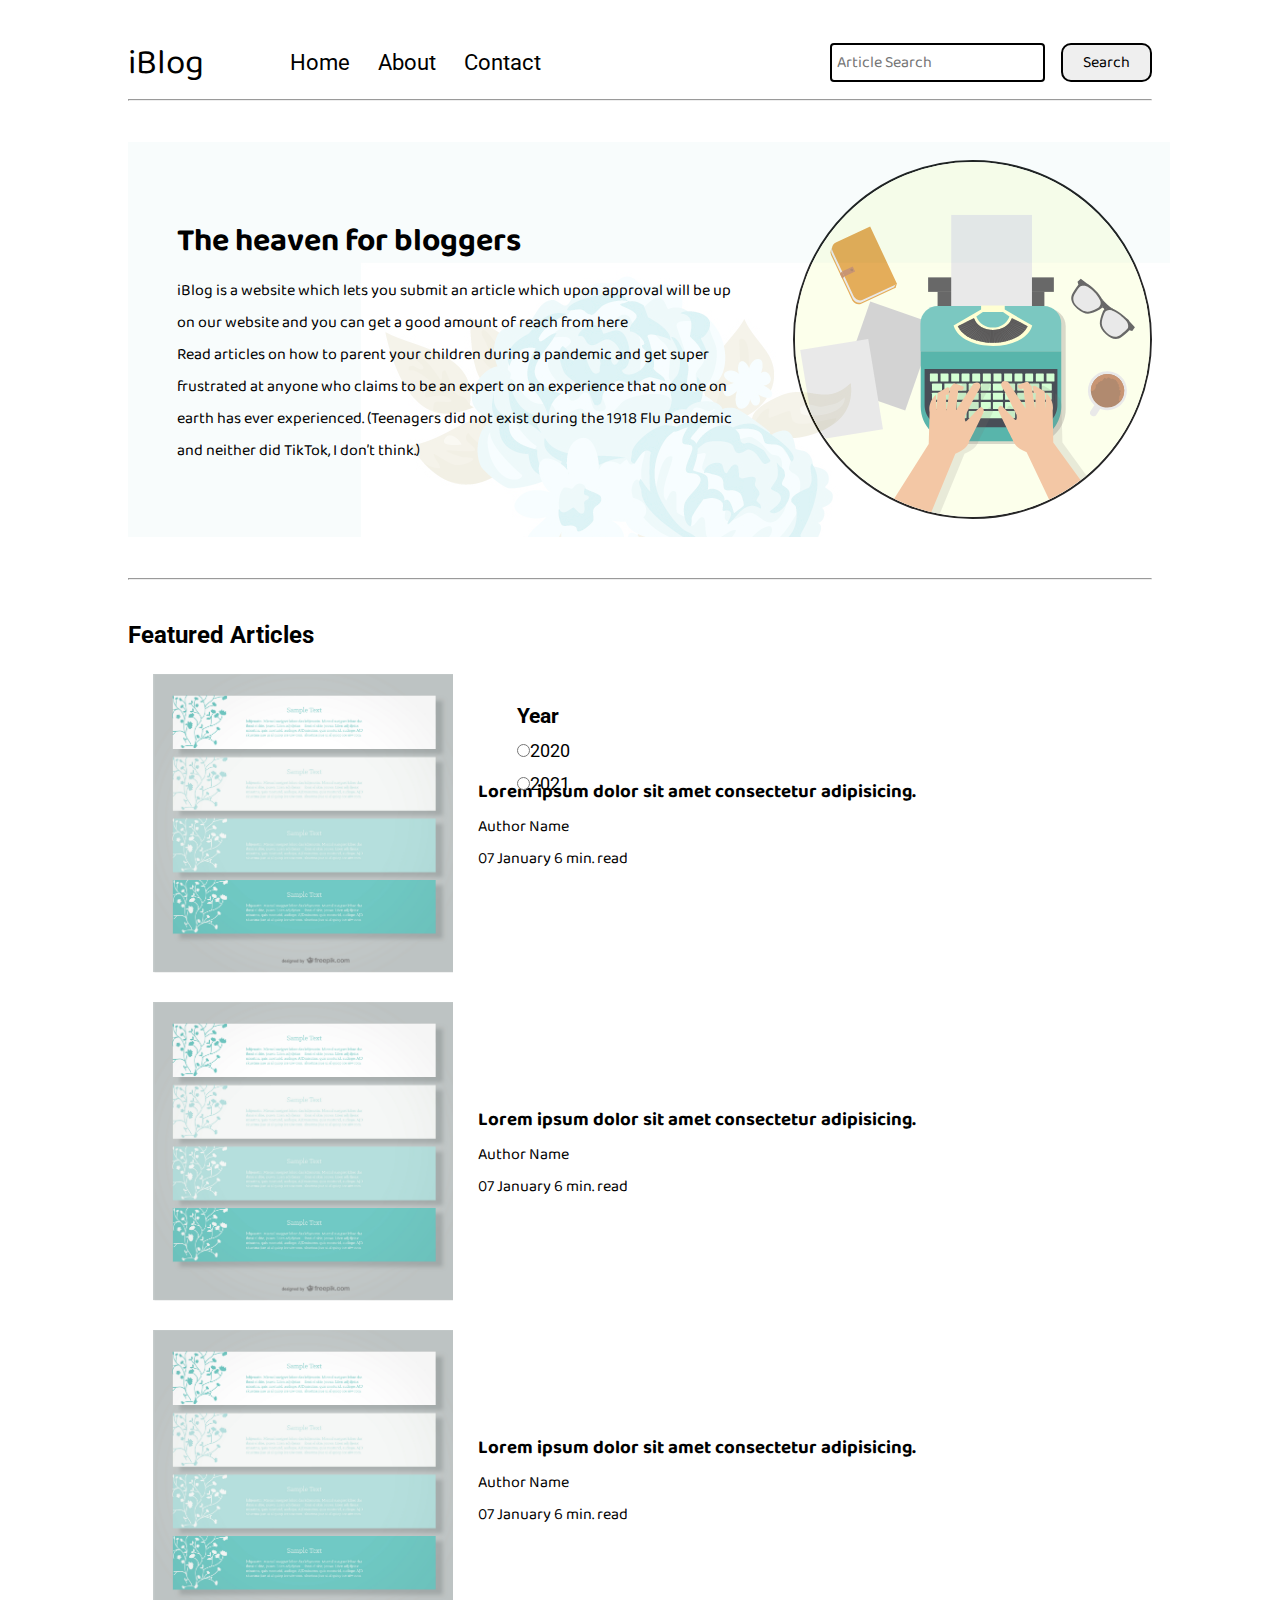
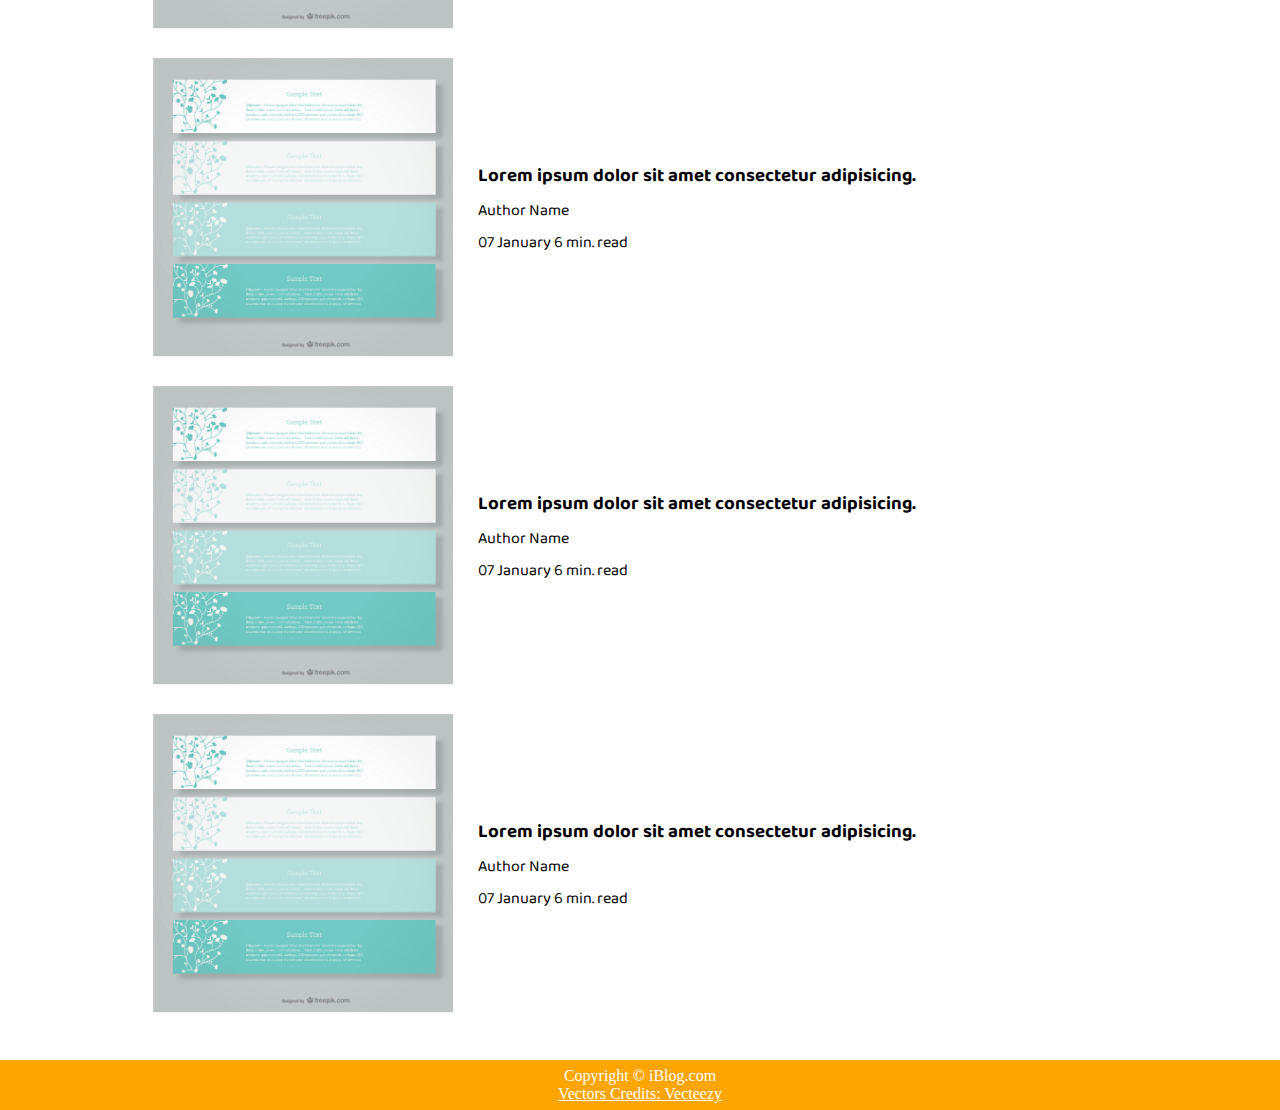
<file: index.html>
<!DOCTYPE html>
<html lang="en">
<head>
    <meta charset="UTF-8">
    <meta http-equiv="X-UA-Compatible" content="IE=edge">
    <meta name="viewport" content="width=device-width, initial-scale=1.0">
    <link rel="stylesheet" href="css/utils.css">
    <link rel="stylesheet" href="css/style.css">
    <title>iBlog - Heaven for blogglers</title>
</head>
<body>
    <nav class="navigation max-width-1 m-auto">
        <div class="nav-left">
            <span>iBlog</span>
        <ul>
            <li><a href="/">Home</a></li>
            <li><a href="#">About</a></li>
            <li><a href="/contact.html">Contact</a>
        </li>
            
        </ul>
        </div>
        <div class="nav-right">
            <form action="/search.html" method="get">
            <input type="text" class="form-input"
            name="query" placeholder="Article Search">
            <button class="btn">Search</button></form>
        </div>
    </nav>
    <div class="max-width-1 m-auto"><hr></div>
    <div class="content max-width-1 m-auto my-2">
        <div class="content-left">
            <h1>The heaven for bloggers</h1>
            <p>iBlog is a website which lets you submit an article which upon approval will be up on our website and you can get a good amount of reach from here</p>
            <p>Read articles on how to parent your children during a pandemic and get super frustrated at anyone who claims to be an expert on an experience that no one on earth has ever experienced. (Teenagers did not exist during the 1918 Flu Pandemic and neither did TikTok, I don’t think.)
            </p>
        </div>
        <div class="content-right">
            <img src="img/home.svg" alt="iBlog">
        </div>
    </div>
    <div class="max-width-1 m-auto"><hr></div>
        <div class="home-articles max-width-1 m-auto font2">
            <div class="year-box">
                <h3>Year</h3>
                <div>
                <input type="radio" name="year" id="">2020
                </div>
                <div>
                <input type="radio" name="year" id="">2021
                </div>
                
            </div>
            <h2>Featured Articles</h2>
            <div class="home-article">
                <div class="home-article-img">
                    <img src="img/1.jpg" alt="">
                </div>
                <div class="home-article-content
                font1">
                <a href="/blogpost.html"><h3>Lorem ipsum dolor sit amet consectetur adipisicing.</h3></a>
                    
                    <div>Author Name</div>
                    <span>07 January 6 min. read</span>
                </div>
            </div>
            <div class="home-article">
                <div class="home-article-img">
                    <img src="img/1.jpg" alt="">
                </div>
                <div class="home-article-content
                font1">
                <a href="/blogpost.html"><h3>Lorem ipsum dolor sit amet consectetur adipisicing.</h3></a>
                    
                    <div>Author Name</div>
                    <span>07 January 6 min. read</span>
                </div>
            </div>
            <div class="home-article">
                <div class="home-article-img">
                    <img src="img/1.jpg" alt="">
                </div>
                <div class="home-article-content
                font1">
                <a href="/blogpost.html"><h3>Lorem ipsum dolor sit amet consectetur adipisicing.</h3></a>
                    
                    <div>Author Name</div>
                    <span>07 January 6 min. read</span>
                </div>
            </div>
            <div class="home-article">
                <div class="home-article-img">
                    <img src="img/1.jpg" alt="">
                </div>
                <div class="home-article-content
                font1">
                <a href="/blogpost.html"><h3>Lorem ipsum dolor sit amet consectetur adipisicing.</h3></a>
                    
                    <div>Author Name</div>
                    <span>07 January 6 min. read</span>
                </div>
            </div>
            <div class="home-article">
                <div class="home-article-img">
                    <img src="img/1.jpg" alt="">
                </div>
                <div class="home-article-content
                font1">
                <a href="/blogpost.html"><h3>Lorem ipsum dolor sit amet consectetur adipisicing.</h3></a>
                    
                    <div>Author Name</div>
                    <span>07 January 6 min. read</span>
                </div>
            </div>
            <div class="home-article">
                <div class="home-article-img">
                    <img src="img/1.jpg" alt="">
                </div>
                <div class="home-article-content
                font1">
                <a href="/blogpost.html"><h3>Lorem ipsum dolor sit amet consectetur adipisicing.</h3></a>
                    
                    <div>Author Name</div>
                    <span>07 January 6 min. read</span>
                </div>
            </div>
            
           
        </div>
    
    
    <div class="footer">
        <p>Copyright &copy; iBlog.com</p>
        <a href="https://www.vecteezy.com/free-vector/typing">Vectors Credits: Vecteezy</a>
       
    </div>
</body>
</html>
</file>
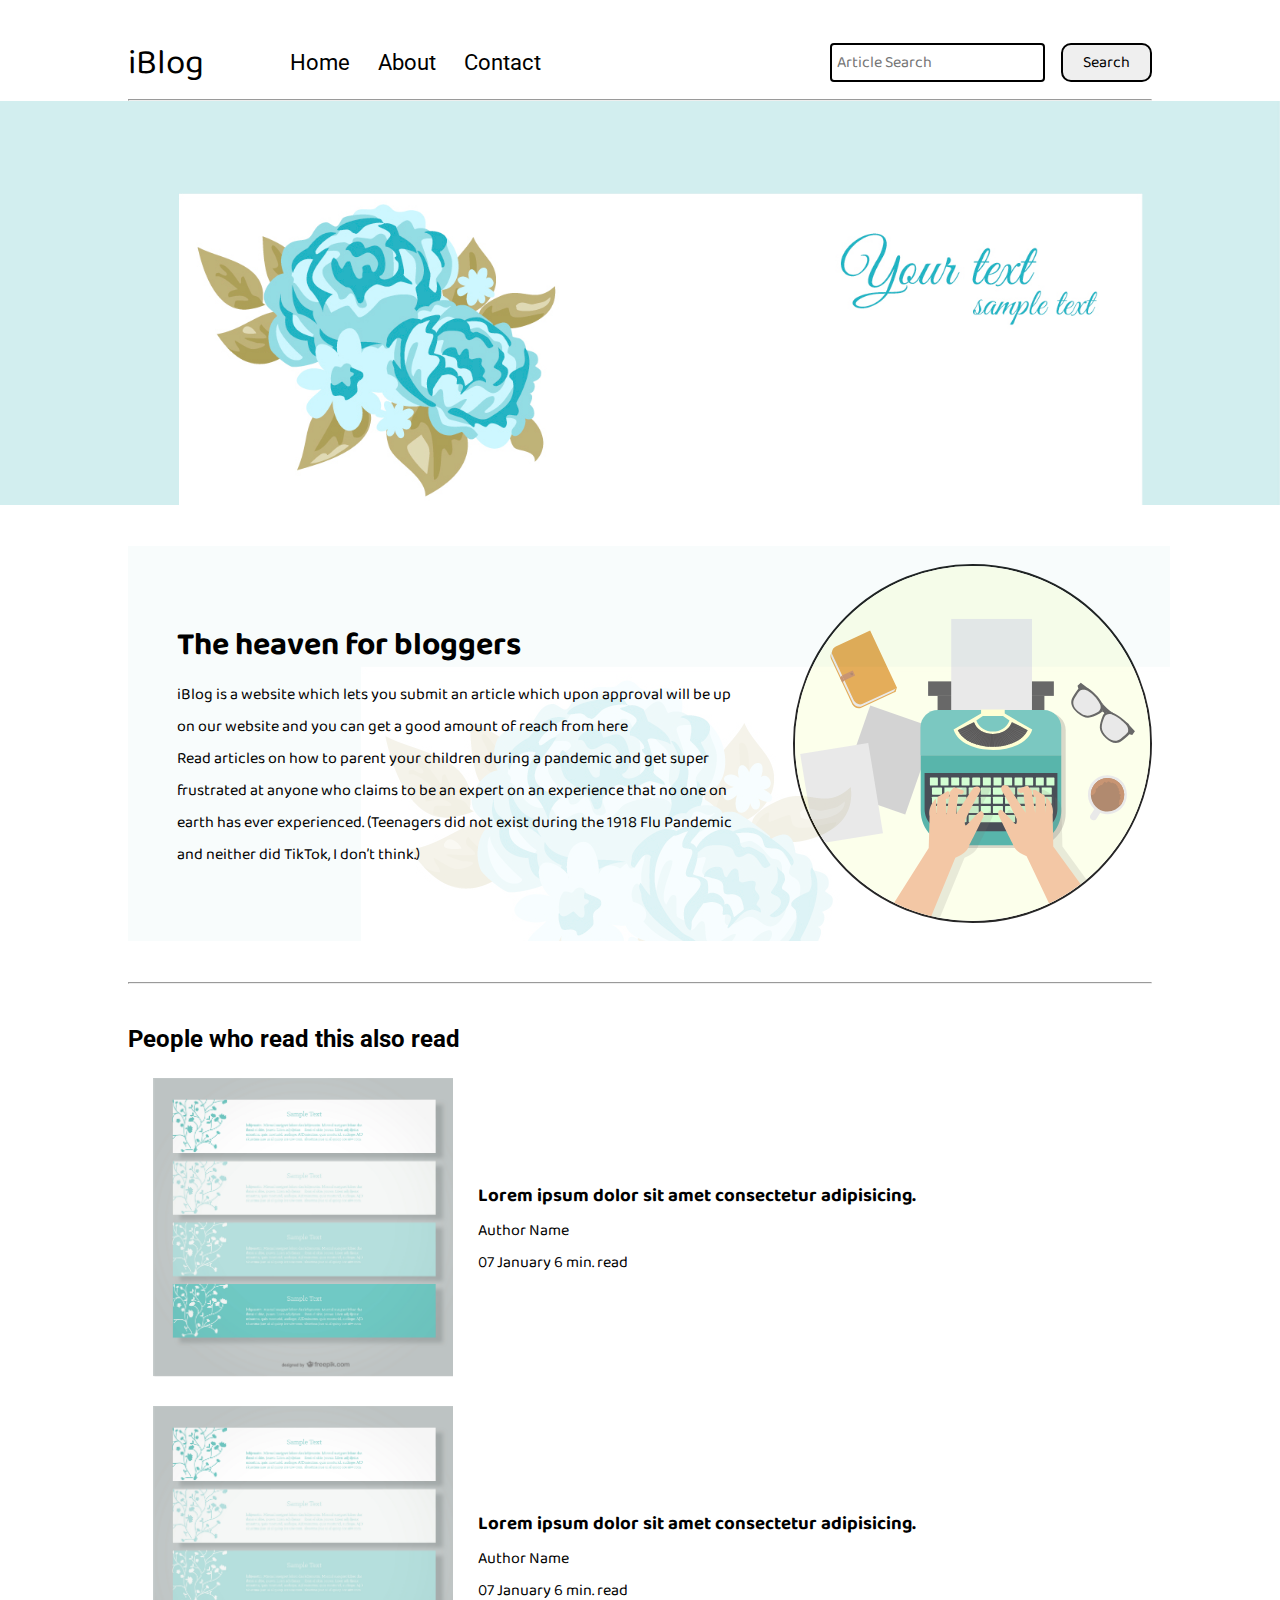
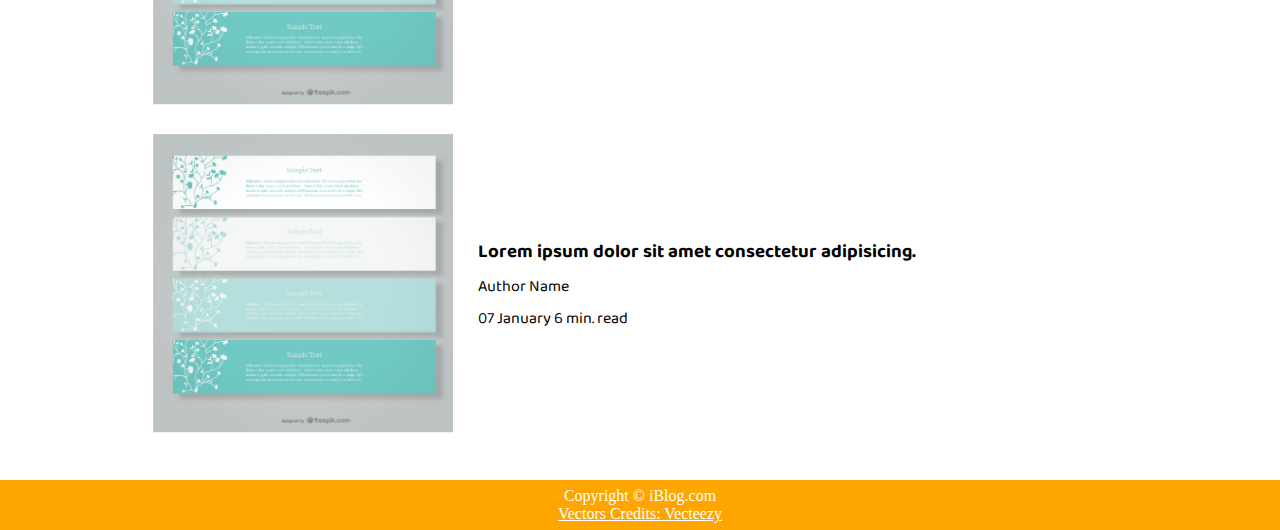
<file: blogpost.html>
<!DOCTYPE html>
<html lang="en">
<head>
    <meta charset="UTF-8">
    <meta http-equiv="X-UA-Compatible" content="IE=edge">
    <meta name="viewport" content="width=device-width, initial-scale=1.0">
    <link rel="stylesheet" href="css/utils.css">
    <link rel="stylesheet" href="css/style.css">
    <link rel="stylesheet" href="css/blogpost.css">
    <title>iBlog - Heaven for blogglers</title>
</head>
<body>
    <nav class="navigation max-width-1 m-auto">
        <div class="nav-left">
            <span>iBlog</span>
        <ul>
            <li><a href="/">Home</a></li>
            <li><a href="#">About</a></li>
            <li><a href="/contact.html">Contact</a>
        </li>
            
        </ul>
        </div>
        <div class="nav-right">
            <form action="/search.html" method="get">
            <input type="text" class="form-input"
            name="query" placeholder="Article Search">
            <button class="btn">Search</button></form>
        </div>
    </nav>
    <div class="max-width-1 m-auto"><hr></div>
    <div class="post-img">
        <img src="img/2.jpg" alt="">
    </div>
    <div class="content max-width-1 m-auto my-2">
        <div class="content-left">
            <h1>The heaven for bloggers</h1>
            <p>iBlog is a website which lets you submit an article which upon approval will be up on our website and you can get a good amount of reach from here</p>
            <p>Read articles on how to parent your children during a pandemic and get super frustrated at anyone who claims to be an expert on an experience that no one on earth has ever experienced. (Teenagers did not exist during the 1918 Flu Pandemic and neither did TikTok, I don’t think.)
            </p>
        </div>
        <div class="content-right">
            <img src="img/home.svg" alt="iBlog">
        </div>
    </div>
    <div class="max-width-1 m-auto"><hr></div>
        <div class="home-articles max-width-1 m-auto font2">
            <h2>People who read this also read</h2>
            <div class="home-article">
                <div class="home-article-img">
                    <img src="img/1.jpg" alt="">
                </div>
                <div class="home-article-content
                font1">
                <a href="/blogpost.html"><h3>Lorem ipsum dolor sit amet consectetur adipisicing.</h3></a>
                    
                    <div>Author Name</div>
                    <span>07 January 6 min. read</span>
                </div>
            </div>
            <div class="home-article">
                <div class="home-article-img">
                    <img src="img/1.jpg" alt="">
                </div>
                <div class="home-article-content
                font1">
                <a href="/blogpost.html"><h3>Lorem ipsum dolor sit amet consectetur adipisicing.</h3></a>
                    
                    <div>Author Name</div>
                    <span>07 January 6 min. read</span>
                </div>
            </div>
            <div class="home-article">
                <div class="home-article-img">
                    <img src="img/1.jpg" alt="">
                </div>
                <div class="home-article-content
                font1">
                <a href="/blogpost.html"><h3>Lorem ipsum dolor sit amet consectetur adipisicing.</h3></a>
                    
                    <div>Author Name</div>
                    <span>07 January 6 min. read</span>
                </div>
            </div>
           
           
        </div>
    
    
    <div class="footer">
        <p>Copyright &copy; iBlog.com</p>
        <a href="https://www.vecteezy.com/free-vector/typing">Vectors Credits: Vecteezy</a>
       
    </div>
</body>
</html>
</file>
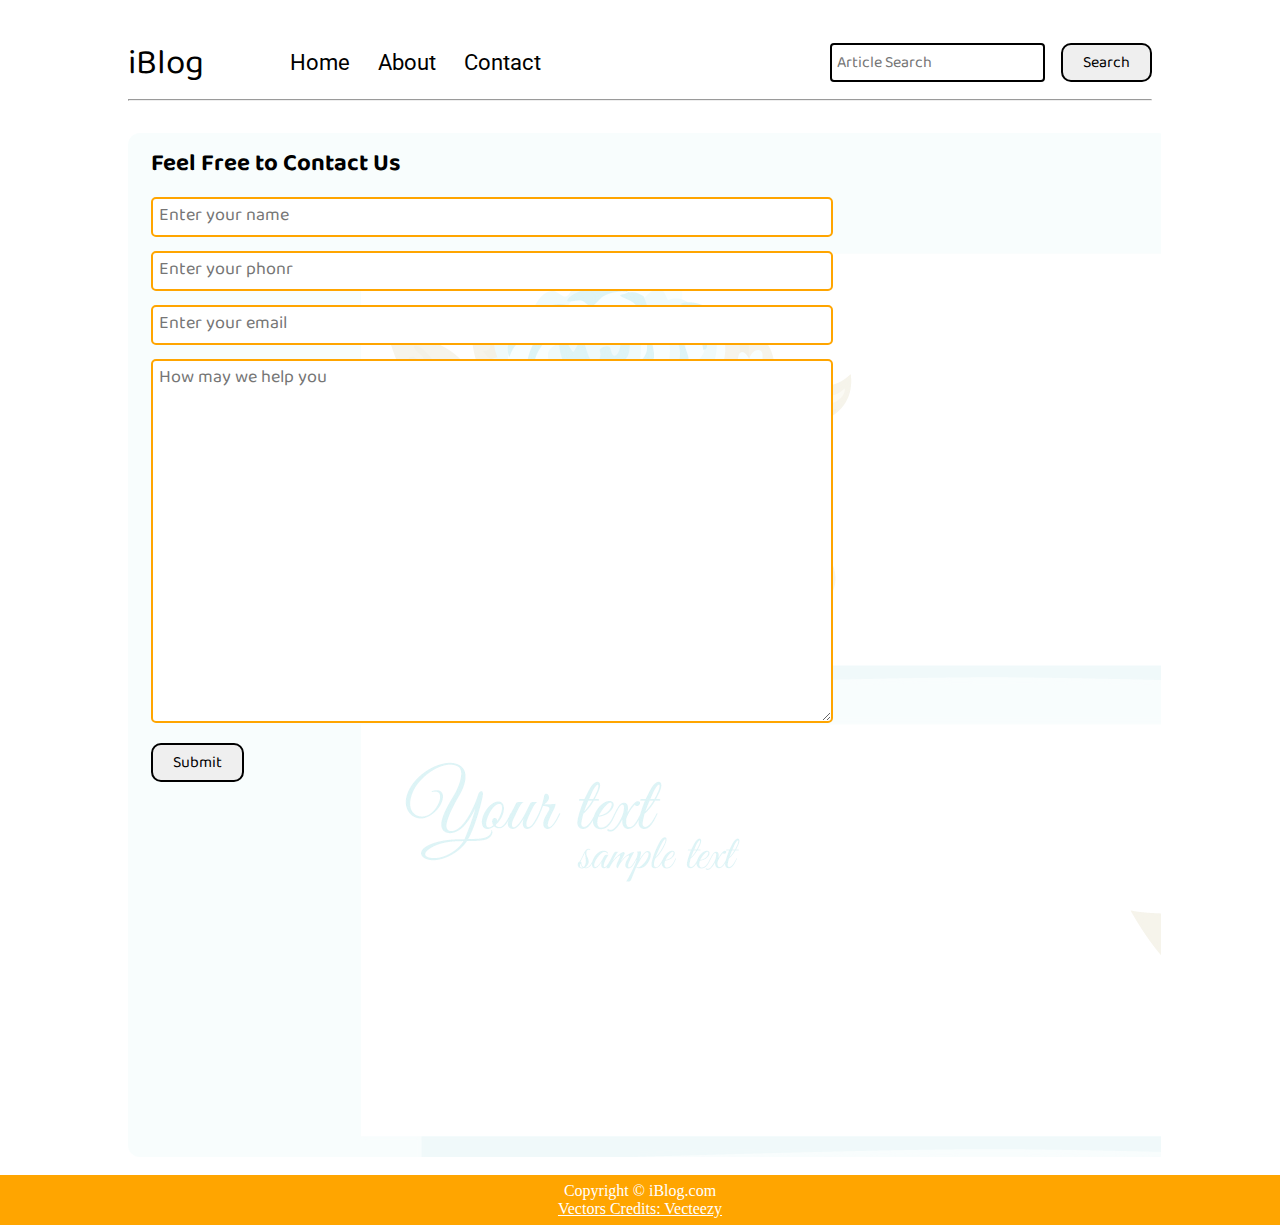
<file: contact.html>
<!DOCTYPE html>
<html lang="en">
<head>
    <meta charset="UTF-8">
    <meta http-equiv="X-UA-Compatible" content="IE=edge">
    <meta name="viewport" content="width=device-width, initial-scale=1.0">
    <link rel="stylesheet" href="css/utils.css">
    <link rel="stylesheet" href="css/style.css">
    <link rel="stylesheet" href="css/contact.css">
    <title>iBlog - Heaven for blogglers</title>
</head>
<body>
    <nav class="navigation max-width-1 m-auto">
        <div class="nav-left">
            <span>iBlog</span>
        <ul>
            <li><a href="/">Home</a></li>
            <li><a href="#">About</a></li>
            <li><a href="/contact.html">Contact</a>
        </li>
            
        </ul>
        </div>
        <div class="nav-right">
            <form action="/search.html" method="get">
            <input type="text" class="form-input"
            name="query" placeholder="Article Search">
            <button class="btn">Search</button></form>
        </div>
    </nav>
    <div class="max-width-1 m-auto"><hr></div>
    <div class="contact-content font1 max-width-1 m-auto">
        <div class="max-width-1 m-auto mx-1">
            <h2>Feel Free to Contact Us</h2>
            <div class="contact-form">
                <div class="form-box">
                    <input type="text" placeholder="Enter your name">
                </div>
                <div class="form-box">
                    <input type="text" placeholder="Enter your phonr">
                </div>
                <div class="form-box">
                    <input type="text" placeholder="Enter your email">
                </div>
                <div class="form-box">
                    <textarea name="" id="" cols="30" rows="10" placeholder="How may we help you"></textarea>
                </div>
                <div class="form-box">
                    <button class="btn">Submit</button>
                </div>
            </div>
        </div>   
    </div>




    
        
    
    
    <div class="footer">
        <p>Copyright &copy; iBlog.com</p>
        <a href="https://www.vecteezy.com/free-vector/typing">Vectors Credits: Vecteezy</a>
       
    </div>
</body>
</html>
</file>
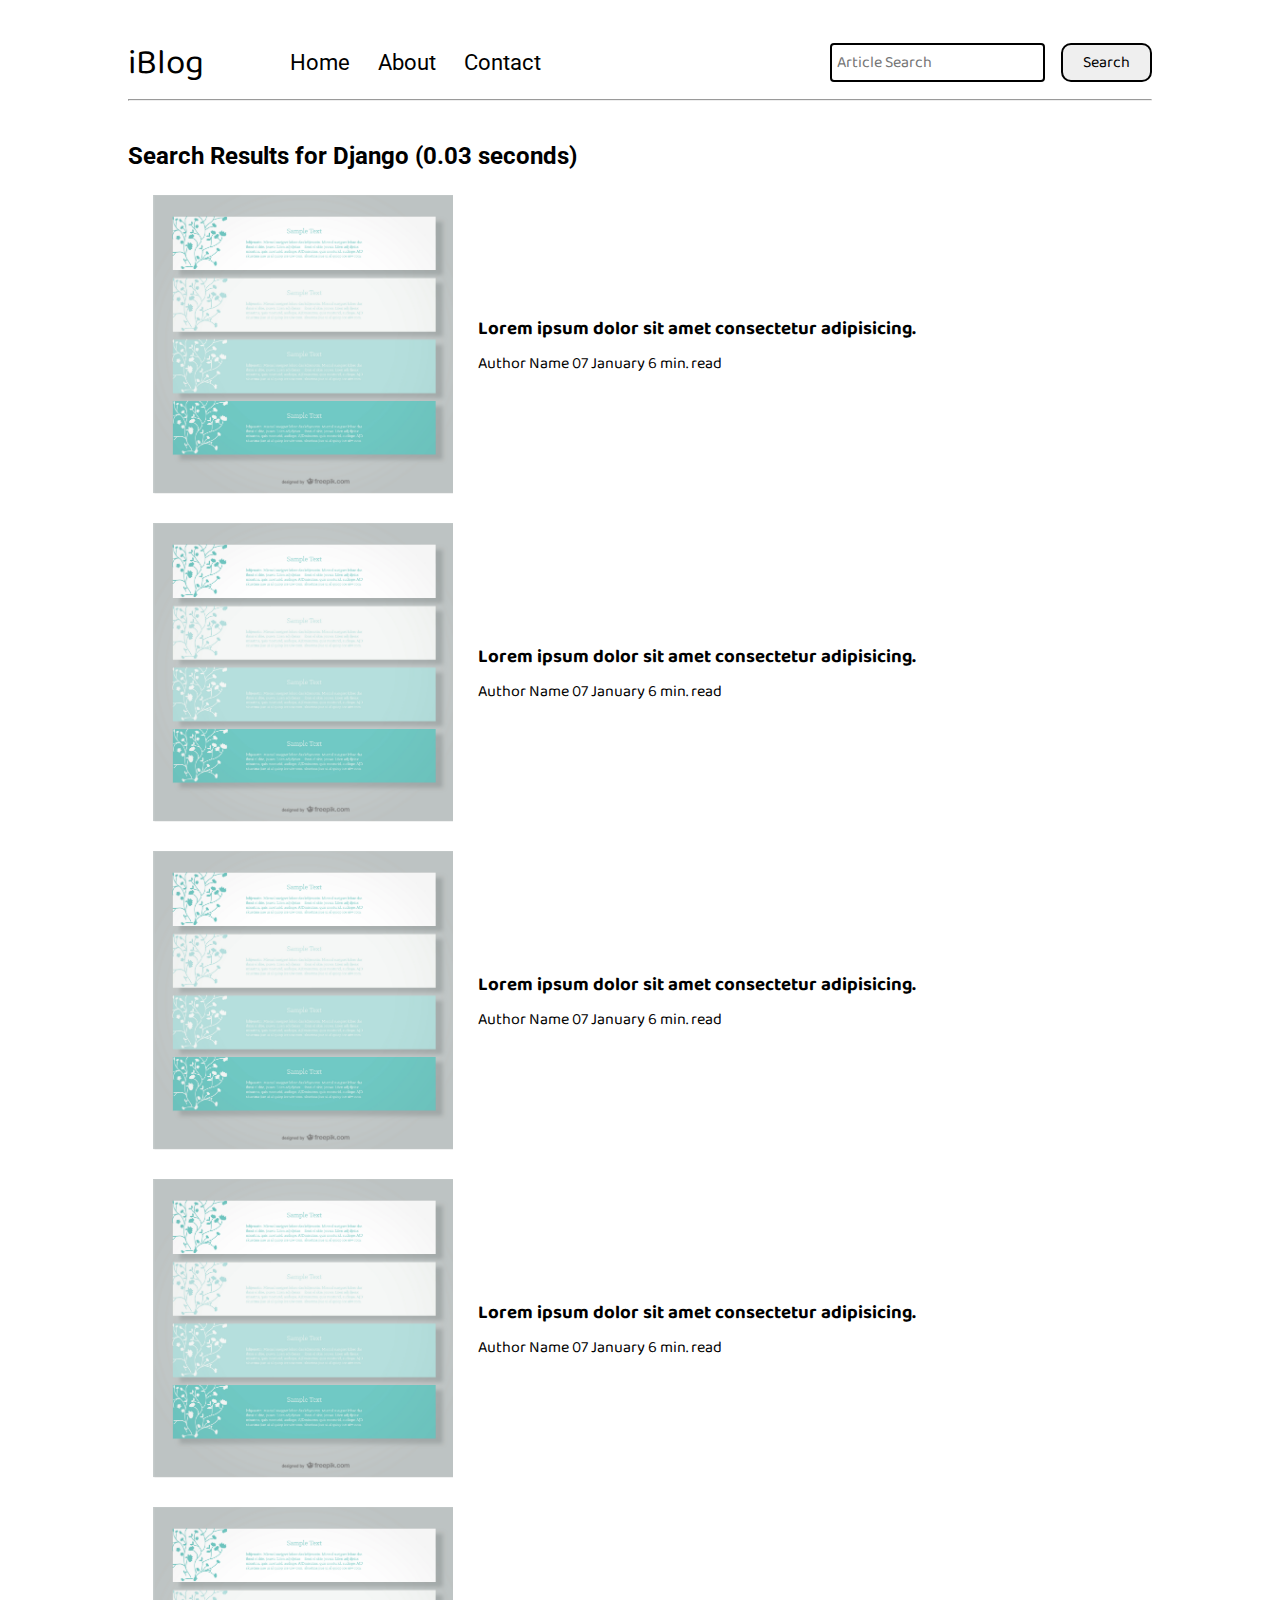
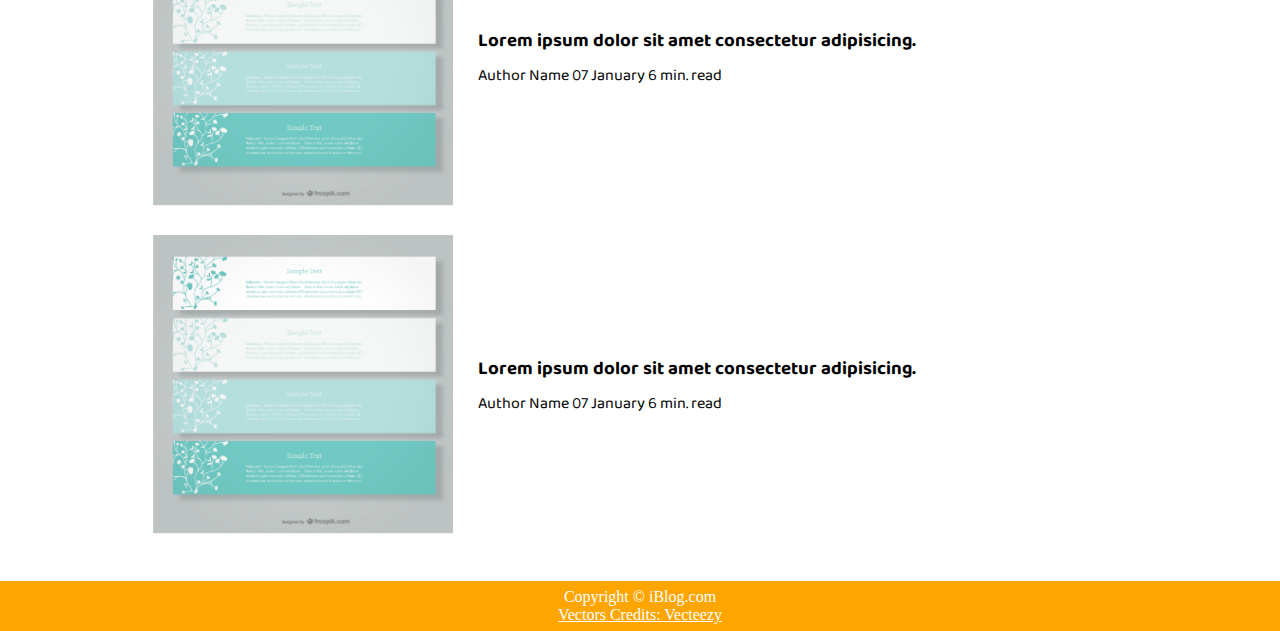
<file: search.html>
<!DOCTYPE html>
<html lang="en">
<head>
    <meta charset="UTF-8">
    <meta http-equiv="X-UA-Compatible" content="IE=edge">
    <meta name="viewport" content="width=device-width, initial-scale=1.0">
    <link rel="stylesheet" href="css/utils.css">
    <link rel="stylesheet" href="css/style.css">
    <title>iBlog - Heaven for blogglers</title>
</head>
<body>
    <nav class="navigation max-width-1 m-auto">
        <div class="nav-left">
            <span>iBlog</span>
        <ul>
            <li><a href="/">Home</a></li>
            <li><a href="#">About</a></li>
            <li><a href="/contact.html">Contact</a>
        </li>
            
        </ul>
        </div>
        <div class="nav-right">
            <form action="/search.html" method="get">
            <input type="text" class="form-input"
            name="query" placeholder="Article Search">
            <button class="btn">Search</button></form>
        </div>
    </nav>
    
    
    <div class="max-width-1 m-auto"><hr></div>
        <div class="home-articles max-width-1 m-auto font2">
            <h2>Search Results for Django (0.03 seconds)</h2>
            <div class="home-article">
                <div class="home-article-img">
                    <img src="img/1.jpg" alt="">
                </div>
                <div class="home-article-content
                font1">
                <a href="/blogpost.html"><h3>Lorem ipsum dolor sit amet consectetur adipisicing.</h3></a>
                    
                    <span>Author Name</span>
                    <span>07 January 6 min. read</span>
                </div>
            </div>
            <div class="home-article">
                <div class="home-article-img">
                    <img src="img/1.jpg" alt="">
                </div>
                <div class="home-article-content
                font1">
                <a href="/blogpost.html"><h3>Lorem ipsum dolor sit amet consectetur adipisicing.</h3></a>
                    
                    <span>Author Name</span>
                    <span>07 January 6 min. read</span>
                </div>
            </div>
            <div class="home-article">
                <div class="home-article-img">
                    <img src="img/1.jpg" alt="">
                </div>
                <div class="home-article-content
                font1">
                <a href="/blogpost.html"><h3>Lorem ipsum dolor sit amet consectetur adipisicing.</h3></a>
                    
                    <span>Author Name</span>
                    <span>07 January 6 min. read</span>
                </div>
            </div>
            <div class="home-article">
                <div class="home-article-img">
                    <img src="img/1.jpg" alt="">
                </div>
                <div class="home-article-content
                font1">
                <a href="/blogpost.html"><h3>Lorem ipsum dolor sit amet consectetur adipisicing.</h3></a>
                    
                    <span>Author Name</span>
                    <span>07 January 6 min. read</span>
                </div>
            </div>
            <div class="home-article">
                <div class="home-article-img">
                    <img src="img/1.jpg" alt="">
                </div>
                <div class="home-article-content
                font1">
                <a href="/blogpost.html"><h3>Lorem ipsum dolor sit amet consectetur adipisicing.</h3></a>
                    
                    <span>Author Name</span>
                    <span>07 January 6 min. read</span>
                </div>
            </div>
            <div class="home-article">
                <div class="home-article-img">
                    <img src="img/1.jpg" alt="">
                </div>
                <div class="home-article-content
                font1">
                <a href="/blogpost.html"><h3>Lorem ipsum dolor sit amet consectetur adipisicing.</h3></a>
                    
                    <span>Author Name</span>
                    <span>07 January 6 min. read</span>
                </div>
            </div>
            
           
        </div>
    
    
    <div class="footer">
        <p>Copyright &copy; iBlog.com</p>
        <a href="https://www.vecteezy.com/free-vector/typing">Vectors Credits: Vecteezy</a>
       
    </div>
</body>
</html>
</file>
<file: css/utils.css>
@import url('https://fonts.googleapis.com/css2?family=Baloo+Bhaina+2:wght@500&family=Roboto&display=swap');
:root{
    --main-bg-color: orange;
    --font1: 'Baloo Bhaina 2', cursive;
    --font2: 'Roboto', sans-serif;

}

.font1{
    font-family: var(--font1);
}
.font2{
    font-family: var(--font2);
}


.max-width-1{
    max-width: 80vw;
}

.max-width-2{
    max-width: 60vw;
}

.m-auto{
    margin: auto;
}

.mx-1{
    margin-left: 23px;
    margin-right: 23px;
}

.my-2{
    margin-top:  32px;
    margin-bottom: 32px;
}

.btn{
padding: 0px 20px;
padding-top: 3px;
border: 2px solid black;
border-radius: 10px;
font-family: var(--font1);
font-size: 16px;
cursor: pointer;
transition: all 0.3s ease-in-out;
}
.btn:hover{
    color: white;
background-color: var(--main-bg-color);
}

.form-input{
     padding: 0px 5px;
     padding-top: 3px;
     font-size: 16px;
     border: 2px solid black;
     border-radius: 4px;
     margin: 0 13px;
     font-family: var(--font1);
}

.form-box input, textarea{
    width: 52vw;
    padding: 0 6px;
    margin: 7px 0;
    font-size: 18px;
    font-family: var(--font1);
    border: 2px solid var(--main-bg-color);
    border-radius: 5px;
}
</file>
<file: css/style.css>
*{
    margin: 0;
    padding: 0;
}
.navigation{
margin-top: 25px;
font-family: var(--font1);
height: 74px;
/* background-color: red; */
display: flex;
justify-content: space-between;
align-items: center;
}


.nav-left{
display: flex;
}

.nav-left span{
font-size: 35px;
padding-top: 10px;
}

.nav-left ul{
display: flex;
align-items: center;
margin: 0 72px;
font-size: 22px;
}

.nav-left ul li{
list-style: none;
margin: 0 14px;
font-family: var(--font2);
transition: all 0.3s ease-in-out;
}

.nav-left ul li a{
text-decoration: none;
color: black;

}

.nav-left ul li a:hover{
    color: var(--main-bg-color);
    font-weight: bolder;
    }

.content{
    height: 395px;
    /* background-color: rgb(208, 208, 243); */
    display: flex;
    margin-top: 32px;
    padding: 9px;
    position: relative;
    border-radius: 12px;
}

.content::after{
        content: "";
        background-image: url('../img/2.jpg');
        position: absolute;
        width: 100%;
        height: inherit;
        opacity: 0.15;
    }

.content-left{
    font-family: var(--font1);
    display: flex;
    flex-direction: column;
    justify-content: center;
    padding: 49px;
    z-index: 1;
}
.content-right{
    display: flex;
    align-items: center;
    justify-content: center;
}
.content-right img{
height: 355px;
border: 2px solid black;
border-radius: 200px;
}

.home-articles{    
    padding: 18px;
    background-color: rgba(247, 236, 236 0.5);
    margin-top: 23px;
    position: relative;
}

.year-box{
    position: absolute;
    width: 234px;
    height: 255px;    
    top: 100px;
    right: 419px;
    font-size: 18px;
}
.year-box div{
    margin: 12px 0;
}

.home-article{
display: flex;
margin: 25px;
}
.home-article img{
width: 300px;
}

.home-article-content{
    align-self: center;
    padding: 25px;
}

.home-article-content a{
    text-decoration: none;
    color: black;
}

/* .home-articles{

} */

.footer{
height: 50px;
background-color: var(--main-bg-color);
display: flex;
align-items: center;
justify-content: center;
color: white;
flex-direction: column;
}

.footer a{
    color: white;
}
</file>
<file: css/blogpost.css>
.post-img{
    height: 404px;
    overflow: hidden;
    
}
.post-img img{
    width: 100%;
}
</file>
<file: css/contact.css>
.contact-content{
    height: 80vw;
    /* background-color: rgb(208, 208, 243); */
    margin-top: 32px;
    padding: 9px;
    position: relative;
    overflow: hidden;
}

.contact-content::after{ 
    content: "";
    background-image: url('../img/2.jpg');
    position: absolute;
    top: 0;
    width: 100%;
    height: inherit;
    opacity: 0.15;
    border-radius: 12px;
    z-index: -1;
    }
</file>
